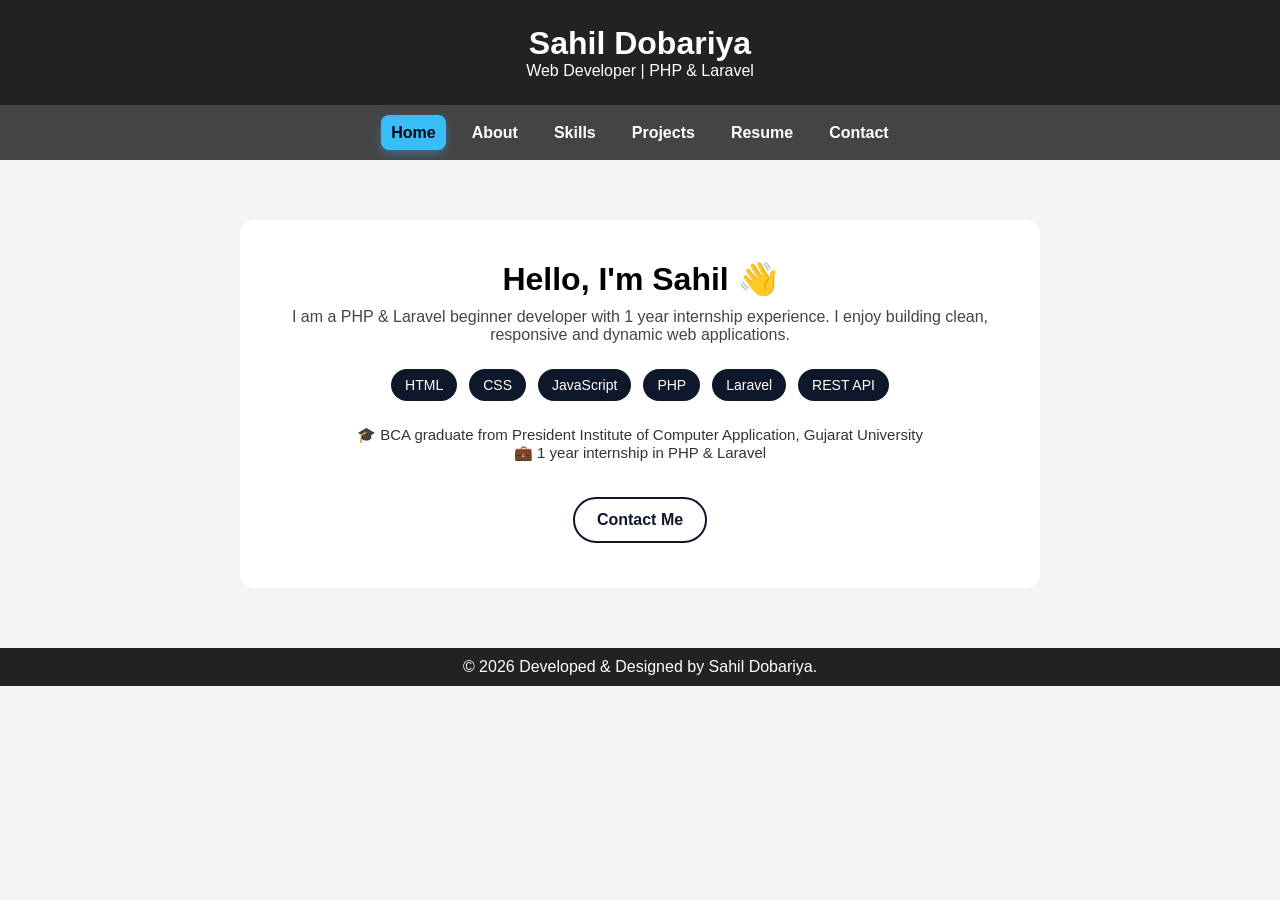
<file: index.html>
<!DOCTYPE html>
<html>

<head>
    <meta name="viewport" content="width=device-width, initial-scale=1.0">
    <title>Home | Portfolio</title>
    <link rel="stylesheet" href="style.css">
    <link rel="stylesheet" href="https://cdnjs.cloudflare.com/ajax/libs/font-awesome/6.5.1/css/all.min.css">
</head>

<body>

    <header>
        <h1>Sahil Dobariya</h1>
        <p>Web Developer | PHP & Laravel</p>
    </header>

    <nav>
        <a href="index.html" class="active">Home</a>
        <a href="about.html">About</a>
        <a href="skills.html">Skills</a>
        <a href="projects.html">Projects</a>
        <a href="resume.html">Resume</a>
        <a href="contact.html">Contact</a>
    </nav>

    <section class="home">
        <h2>Hello, I'm Sahil 👋</h2>
        <p class="home-intro">
            I am a PHP & Laravel beginner developer with 1 year internship experience.
            I enjoy building clean, responsive and dynamic web applications.
        </p>

        <div class="home-skills">
            <span>HTML</span>
            <span>CSS</span>
            <span>JavaScript</span>
            <span>PHP</span>
            <span>Laravel</span>
            <span>REST API</span>
        </div>

        <p class="home-exp">
            🎓 BCA graduate from President Institute of Computer Application,
            Gujarat University <br>
            💼 1 year internship in PHP & Laravel
        </p>

        <div class="home-buttons">
            <!-- <a href="resume.html" class="btn">View Resume</a> -->
            <a href="contact.html" class="btn outline">Contact Me</a>
        </div>
    </section>


    <footer>
        © 2026 Developed & Designed by Sahil Dobariya.
    </footer>

</body>

</html>
</file>
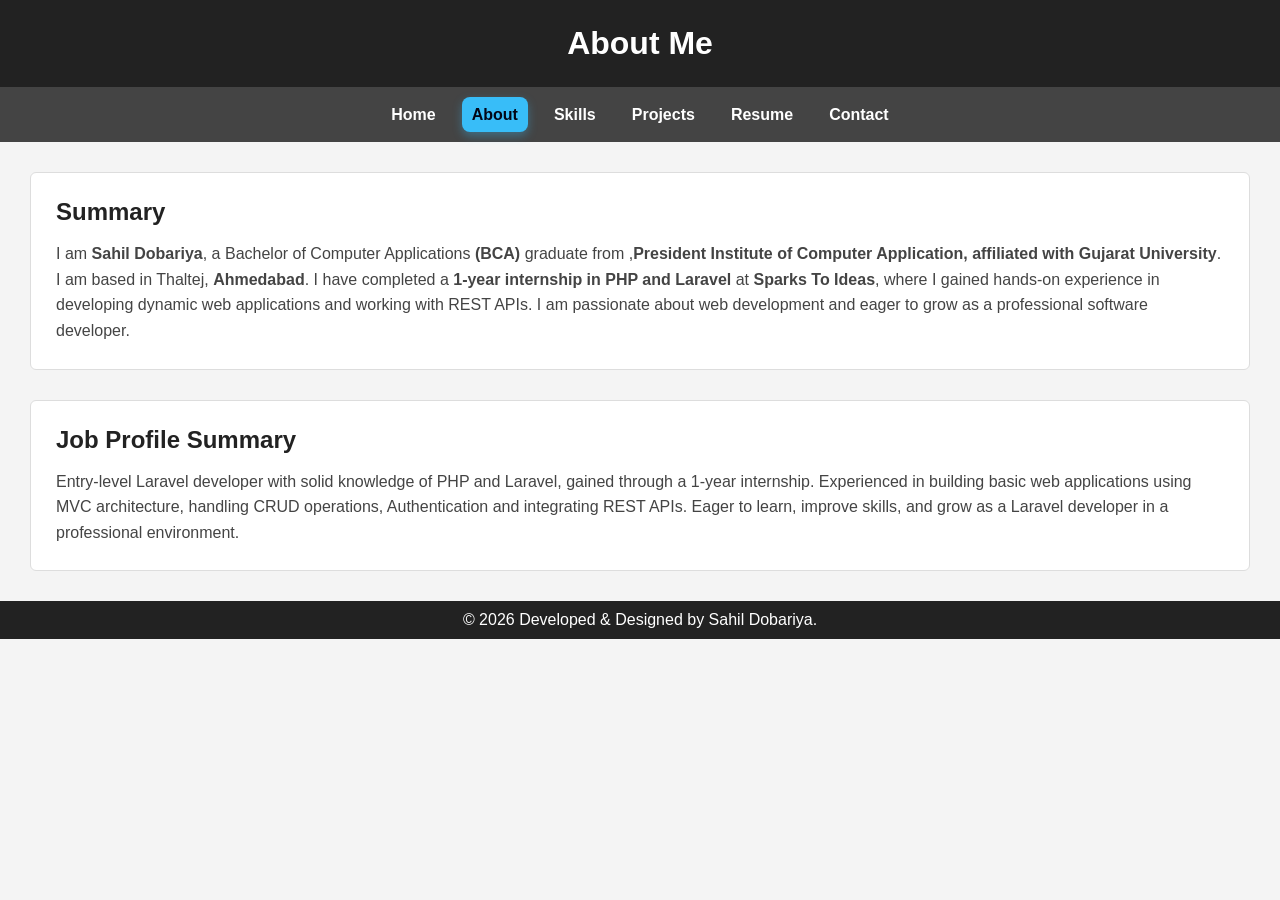
<file: about.html>
<!DOCTYPE html>
<html>

<head>
    <meta name="viewport" content="width=device-width, initial-scale=1.0">
    <title>About</title>
    <link rel="stylesheet" href="style.css">
</head>

<body>

    <header>
        <h1>About Me</h1>
    </header>

    <nav>
        <a href="index.html">Home</a>
        <a href="about.html" class="active">About</a>
        <a href="skills.html">Skills</a>
        <a href="projects.html">Projects</a>
        <a href="resume.html">Resume</a>
        <a href="contact.html">Contact</a>
    </nav>

    <section class="summary-section">
        <h2>Summary</h2>
        <p>
            I am <b>Sahil Dobariya</b>, a Bachelor of Computer Applications <b>(BCA)</b> graduate from ,<b>President
            Institute of Computer Application, affiliated with Gujarat University</b>. I am
            based in Thaltej, <b>Ahmedabad</b>. I have completed a <b>1-year internship in PHP and
            Laravel</b> at <b>Sparks To Ideas</b>, where I gained hands-on experience in developing
            dynamic web applications and working with REST APIs. I am passionate about web
            development and eager to grow as a professional software developer.
        </p>

    </section>

    <section class="summary-section">
        <h2>Job Profile Summary</h2>
        <p>
            Entry-level Laravel developer with solid knowledge of PHP and Laravel,
            gained through a 1-year internship. Experienced in building basic web
            applications using MVC architecture, handling CRUD operations, Authentication and
            integrating REST APIs. Eager to learn, improve skills, and grow as a
            Laravel developer in a professional environment.
        </p>
    </section>


    <footer>
        © 2026 Developed & Designed by Sahil Dobariya.
    </footer>

</body>

</html>
</file>
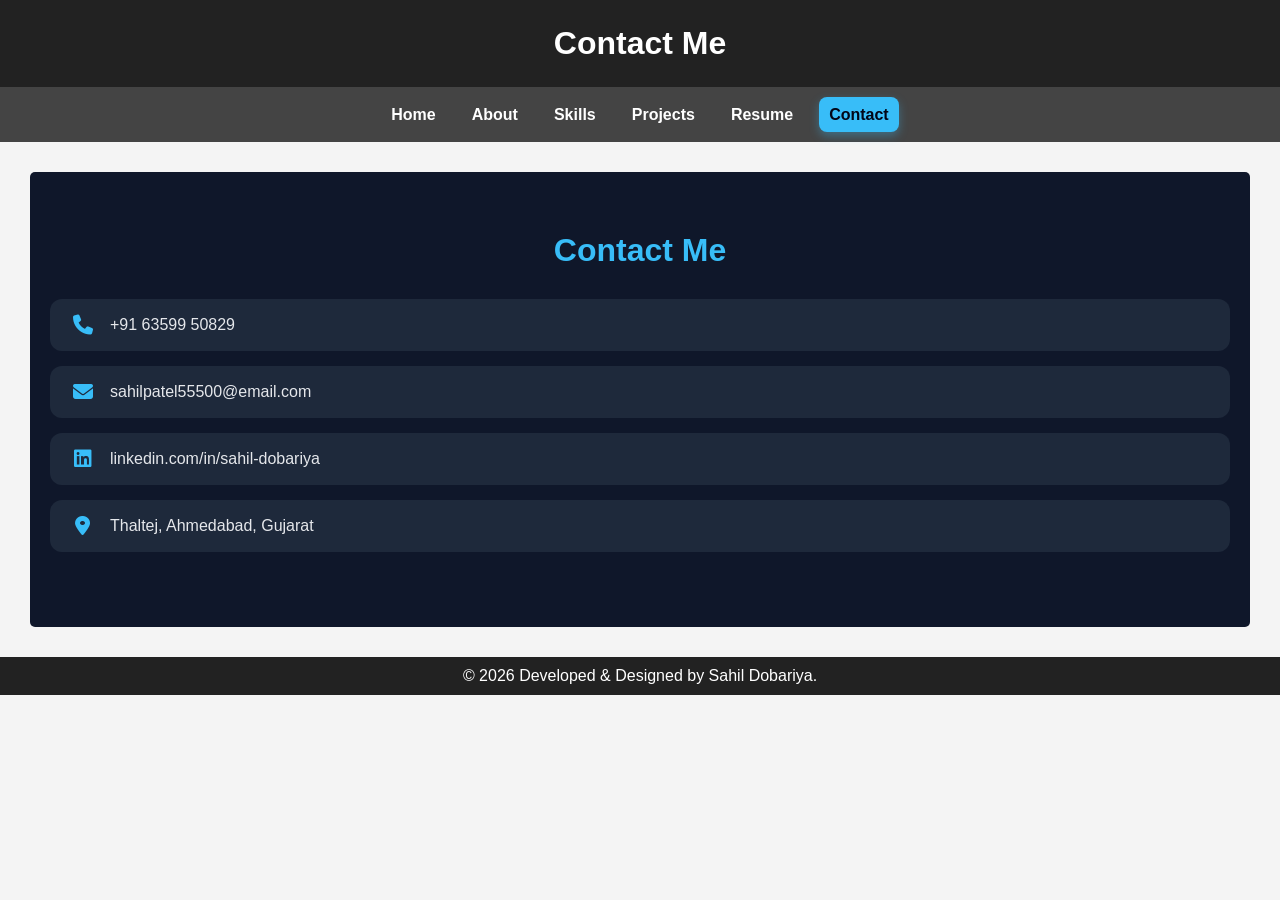
<file: contact.html>
<!DOCTYPE html>
<html>

<head>
    <meta name="viewport" content="width=device-width, initial-scale=1.0">
    <title>Contact</title>
    <link rel="stylesheet" href="style.css">
    <link rel="stylesheet" href="https://cdnjs.cloudflare.com/ajax/libs/font-awesome/6.5.1/css/all.min.css">
</head>

<body>

    <header>
        <h1>Contact Me</h1>
    </header>

    <nav>
        <a href="index.html">Home</a>
        <a href="about.html">About</a>
        <a href="skills.html">Skills</a>
        <a href="projects.html">Projects</a>
        <a href="resume.html">Resume</a>
        <a href="contact.html" class="active">Contact</a>
    </nav>

    <section id="contact" class="contact">
        <h2>Contact Me</h2>

        <div class="contact-item">
            <i class="fas fa-phone"></i>
            <a href="tel:+916359950829">
                +91 63599 50829
            </a>
        </div>


        <div class="contact-item">
            <i class="fas fa-envelope"></i>
            <a href="mailto:dobariyasahil@email.com">
                sahilpatel55500@email.com
            </a>
        </div>


        <div class="contact-item">
            <i class="fab fa-linkedin"></i>
            <a href="https://www.linkedin.com/public-profile/settings?lipi=urn%3Ali%3Apage%3Ad_flagship3_profile_self_edit_contact-info%3BsydzD738QsO0Ha6Xv6rj4w%3D%3D"
                target="_blank">
                linkedin.com/in/sahil-dobariya
            </a>
        </div>

        <div class="contact-item">
            <i class="fas fa-location-dot"></i>
            <a href="https://www.google.com/maps/search/?api=1&query=Thaltej+Ahmedabad" target="_blank">
                Thaltej, Ahmedabad, Gujarat
            </a>
        </div>

        </div>
    </section>


    <footer>
        © 2026 Developed & Designed by Sahil Dobariya.
    </footer>

</body>

</html>
</file>
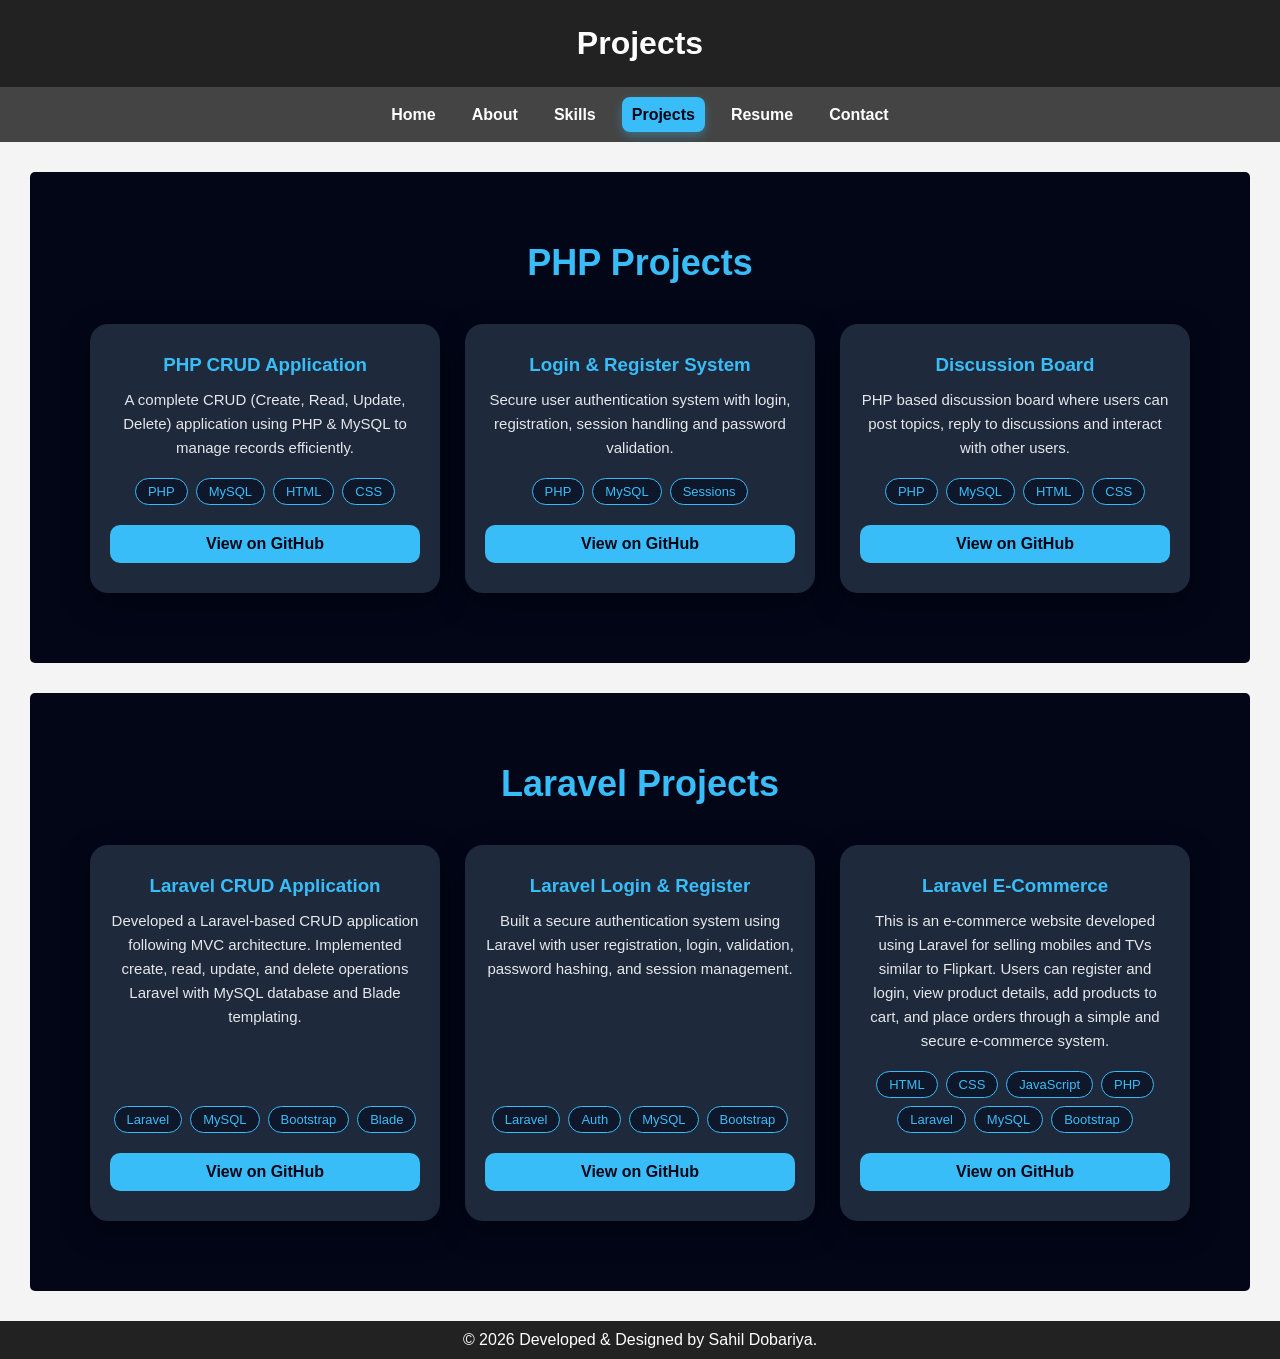
<file: projects.html>
<!DOCTYPE html>
<html>

<head>
    <meta name="viewport" content="width=device-width, initial-scale=1.0">
    <title>Projects</title>
    <link rel="stylesheet" href="style.css">
    <link rel="stylesheet" href="https://cdnjs.cloudflare.com/ajax/libs/font-awesome/6.5.1/css/all.min.css">
</head>

<body>

    <header>
        <h1>Projects</h1>
    </header>

    <nav>
        <a href="index.html">Home</a>
        <a href="about.html">About</a>
        <a href="skills.html">Skills</a>
        <a href="projects.html" class="active">Projects</a>
        <a href="resume.html">Resume</a>
        <a href="contact.html">Contact</a>
    </nav>

    <!-- PHP Project -->
    <section class="projects" id="projects">
        <h2>PHP Projects</h2>

        <div class="projects-row">

            <div class="project-card">
                <h3>PHP CRUD Application</h3>
                <p>
                    A complete CRUD (Create, Read, Update, Delete) application using PHP & MySQL
                    to manage records efficiently.
                </p>

                <div class="tech">
                    <span>PHP</span>
                    <span>MySQL</span>
                    <span>HTML</span>
                    <span>CSS</span>
                </div>

                <a href="https://github.com/sahilpatel7622/php-crud-project.git" target="_blank">
                    View on GitHub
                </a>
            </div>

            <div class="project-card">
                <h3>Login & Register System</h3>
                <p>
                    Secure user authentication system with login, registration, session handling
                    and password validation.
                </p>
                <div class="tech">
                    <span>PHP</span>
                    <span>MySQL</span>
                    <span>Sessions</span>
                </div>

                <a href="https://github.com/sahilpatel7622/php-login-project.git" target="_blank">
                    View on GitHub
                </a>
            </div>

            <div class="project-card">
                <h3>Discussion Board</h3>
                <p>
                    PHP based discussion board where users can post topics, reply to discussions
                    and interact with other users.
                </p>
                <div class="tech">
                    <span>PHP</span>
                    <span>MySQL</span>
                    <span>HTML</span>
                    <span>CSS</span>
                </div>

                <a href="https://github.com/sahilpatel7622/php-project-discuss.git" target="_blank">
                    View on GitHub
                </a>
            </div>

        </div>
    </section>

    <!-- Laravel Project -->
    <section class="projects">
        <h2>Laravel Projects</h2>

        <div class="project-row">

            <!-- Laravel CRUD -->
            <div class="project-card">
                <h3>Laravel CRUD Application</h3>
                <p>
                    Developed a Laravel-based CRUD application following MVC architecture.
                    Implemented create, read, update, and delete operations Laravel
                    with MySQL database and Blade templating.
                </p>

                <div class="tech">
                    <span>Laravel</span>
                    <span>MySQL</span>
                    <span>Bootstrap</span>
                    <span>Blade</span>
                </div>

                <a href="https://github.com/sahilpatel7622/Laravel-crud-project.git" target="_blank" class="btn">
                    View on GitHub
                </a>
            </div>

            <!-- Laravel Login/Register -->
            <div class="project-card">
                <h3>Laravel Login & Register</h3>
                <p>
                    Built a secure authentication system using Laravel with user registration,
                    login, validation, password hashing, and session management.
                </p>

                <div class="tech">
                    <span>Laravel</span>
                    <span>Auth</span>
                    <span>MySQL</span>
                    <span>Bootstrap</span>
                </div>

                <a href="https://github.com/sahilpatel7622/Laravel-login-project.git" target="_blank" class="btn">
                    View on GitHub
                </a>
            </div>

            <!-- Laravel E-Commerce -->
            <div class="project-card">
                <h3>Laravel E-Commerce</h3>
                <p>
                    This is an e-commerce website
                    developed using Laravel for selling mobiles and TVs
                    similar to Flipkart. Users can register and login, view
                    product details, add products to cart, and place orders
                    through a simple and secure e-commerce system.
                </p>

                <div class="tech">
                    <span>HTML</span>
                    <span>CSS</span>
                    <span>JavaScript</span>
                    <span>PHP</span>
                    <span>Laravel</span>
                    <span>MySQL</span>
                    <span>Bootstrap</span>
                </div>

                <a href="https://github.com/sahilpatel7622/Laravel-ecommerce.git" target="_blank" class="btn">
                    View on GitHub
                </a>
            </div>

        </div>
    </section>



    <footer>
        © 2026 Developed & Designed by Sahil Dobariya.
    </footer>

</body>

</html>
</file>
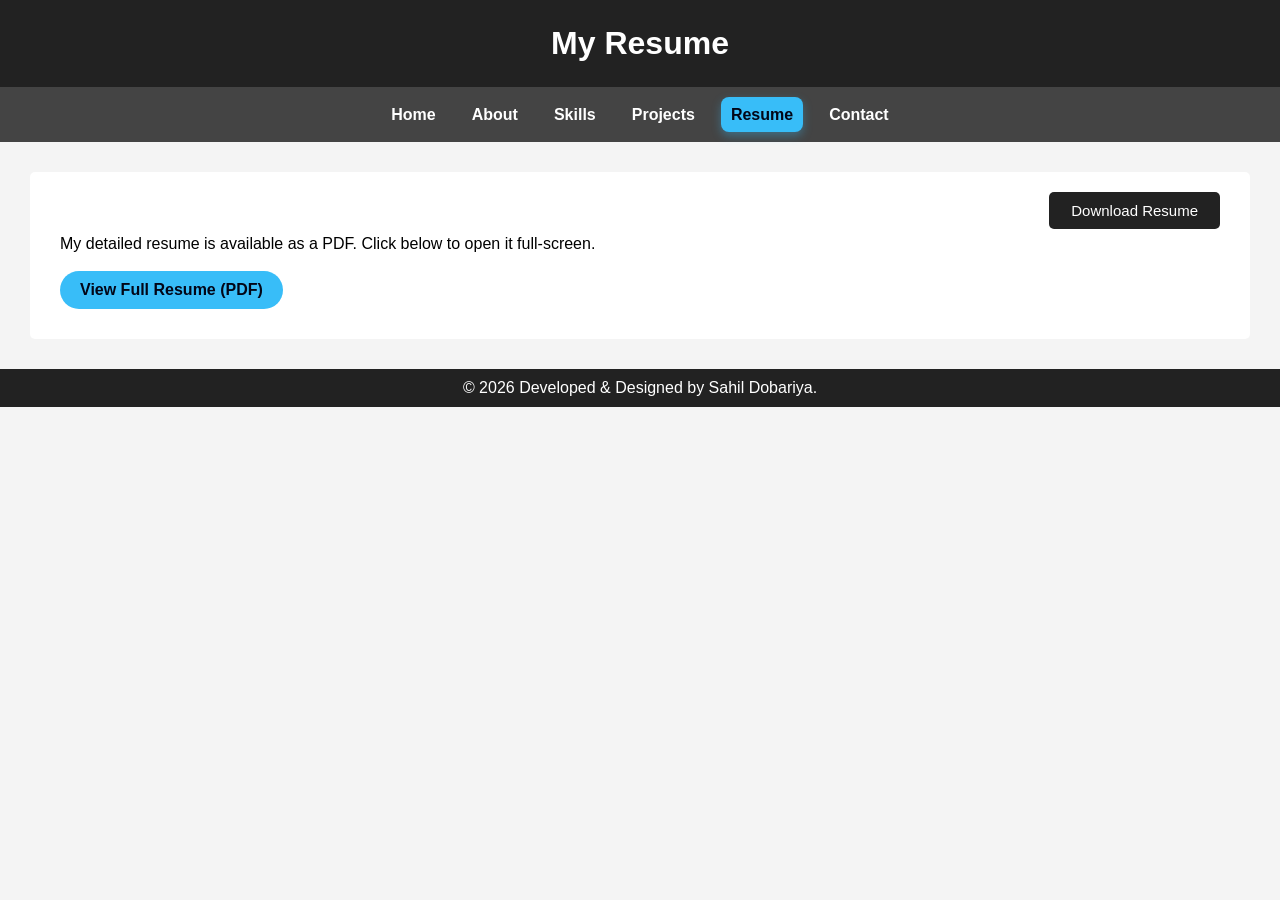
<file: resume.html>
<!DOCTYPE html>
<html lang="en">
<head>
    <meta charset="UTF-8">
    <meta name="viewport" content="width=device-width, initial-scale=1.0">
    <title>Resume</title>
    <link rel="stylesheet" href="style.css">
</head>
<body>

<header>
    <h1>My Resume</h1>
</header>

<nav>
    <a href="index.html">Home</a>
    <a href="about.html">About</a>
    <a href="skills.html">Skills</a>
    <a href="projects.html">Projects</a>
    <a href="resume.html" class="active">Resume</a>
    <a href="contact.html">Contact</a>
</nav>

<section class="resume-section">

    <!-- Download Button -->
    <div class="download-btn">
        <a href="resume..pdf" download>Download Resume</a>
    </div>

    <p>My detailed resume is available as a PDF. Click below to open it full-screen.</p><br>
    <a href="resume..pdf" target="_blank" class="btn">View Full Resume (PDF)</a>

</section>

    <footer>
        © 2026 Developed & Designed by Sahil Dobariya.
    </footer>

</body>
</html>
</file>
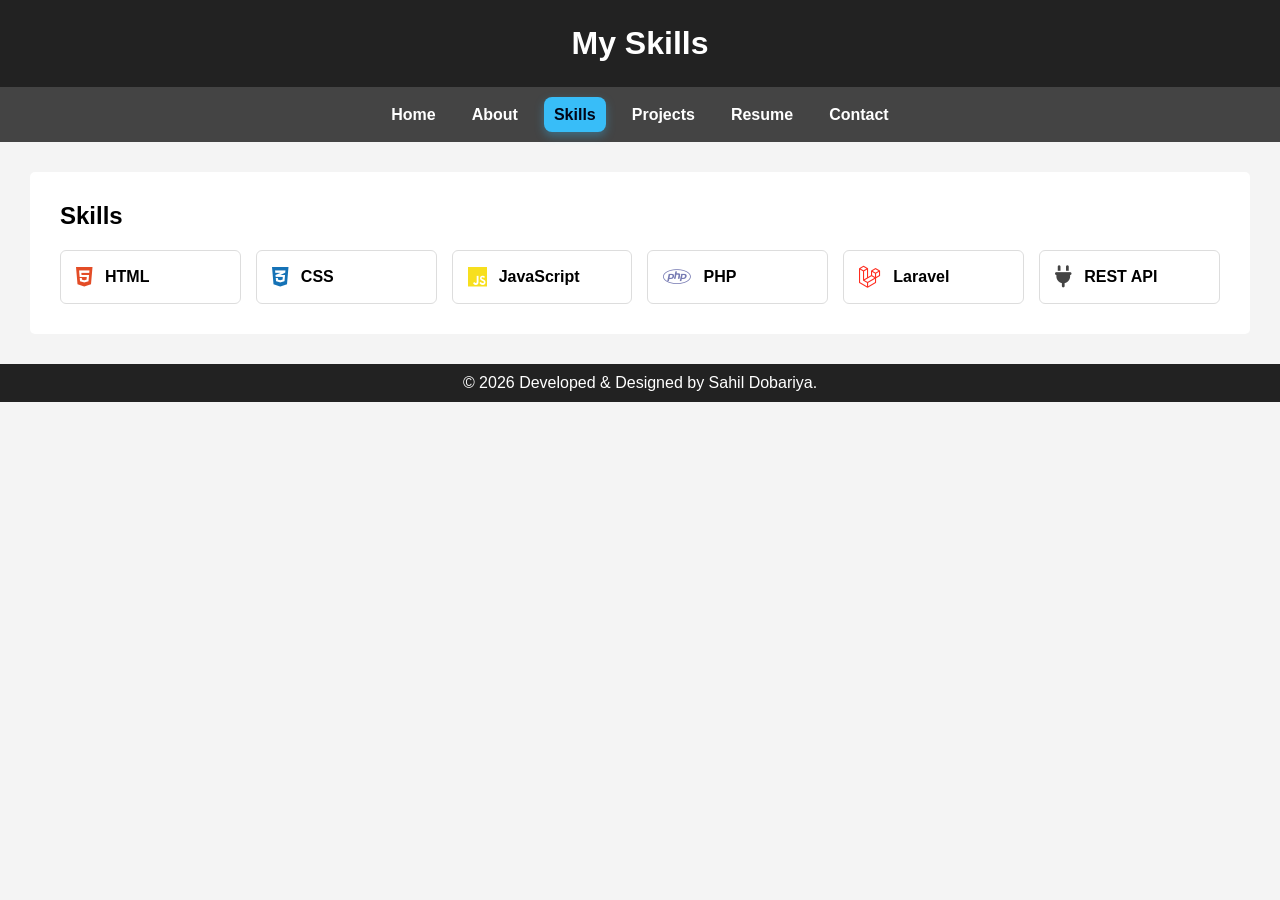
<file: skills.html>
<!DOCTYPE html>
<html>
<head>
    <meta name="viewport" content="width=device-width, initial-scale=1.0">
    <title>Skills</title>
    <link rel="stylesheet" href="style.css">
    <link rel="stylesheet" href="https://cdnjs.cloudflare.com/ajax/libs/font-awesome/6.5.1/css/all.min.css">
</head>
<body>

<header><h1>My Skills</h1></header>

<nav>
    <a href="index.html">Home</a>
    <a href="about.html">About</a>
    <a href="skills.html" class="active">Skills</a>
    <a href="projects.html">Projects</a>
    <a href="resume.html">Resume</a>
    <a href="contact.html">Contact</a>
</nav>

<section class="skills-section">
    <h2>Skills</h2>

    <div class="skills-box">
        <div class="skill"><i class="fa-brands fa-html5"></i> HTML</div>
        <div class="skill"><i class="fa-brands fa-css3-alt"></i> CSS</div>
        <div class="skill"><i class="fa-brands fa-js"></i> JavaScript</div>
        <div class="skill"><i class="fa-brands fa-php"></i> PHP</div>
        <div class="skill"><i class="fa-brands fa-laravel"></i> Laravel</div>
        <div class="skill"><i class="fa-solid fa-plug"></i> REST API</div>
    </div>
</section>


    <footer>
        © 2026 Developed & Designed by Sahil Dobariya.
    </footer>

</body>
</html>
</file>
<file: style.css>
*{
    margin:0;
    padding:0;
    box-sizing:border-box;
    font-family: Arial, sans-serif;
}

body{
    background:#f4f4f4;
}

/* Prevent horizontal scroll on small screens */
html, body{
    max-width: 100%;
    overflow-x: hidden;
}

header{
    background:#222;
    color:white;
    text-align:center;
    padding:25px;
}

nav{
    background:#444;
    padding:10px;
    text-align:center;
    display: flex;
    justify-content: center;
    flex-wrap: wrap;
    gap: 10px 16px;
}

nav a{
    color:white;
    text-decoration:none;
    margin:0;
    padding: 8px 10px;
    font-weight:bold;
    border-radius: 8px;
    line-height: 1.2;
    transition: background 0.25s ease, color 0.25s ease, box-shadow 0.25s ease;
}

nav a:hover,
nav a.active{
    background: #38bdf8;
    color:#020617;
    box-shadow: 0 4px 10px rgba(56, 189, 248, 0.35);
}

section{
    background:white;
    margin:30px;
    padding:30px;
    border-radius:5px;
}

footer{
    background:#222;
    color:white;
    text-align:center;
    padding:10px;
}

.resume-section{
    margin:30px;
}

.download-btn{
    text-align:right;
    margin-bottom:15px;
}

.download-btn a{
    padding:10px 22px;
    background:#222;
    color:white;
    text-decoration:none;
    border-radius:5px;
    font-size:15px;
}

.download-btn a:hover{
    background:#555;
}

/* Skills Section */
.skills-section{
    margin:30px;
}

.skills-section h2{
    margin-bottom:20px;
}

.skills-box{
    display:grid;
    grid-template-columns: repeat(auto-fit, minmax(180px, 1fr));
    gap:15px;
}

.skill{
    background:#fff;
    border:1px solid #ddd;
    padding:15px;
    font-size:16px;
    font-weight:600;
    display:flex;
    align-items:center;
    gap:12px;
    border-radius:6px;
    transition:0.3s;
}

.skill i{
    font-size:22px;
}

/* Icon Colors */
.fa-html5{ color:#e34c26; }
.fa-css3-alt{ color:#1572b6; }
.fa-js{ color:#f7df1e; }
.fa-php{ color:#777bb3; }
.fa-laravel{ color:#ff2d20; }
.fa-plug{ color:#444; }

.skill:hover{
    transform:translateY(-3px);
    box-shadow:0 5px 15px rgba(0,0,0,0.1);
}

.summary-section{
    margin:30px;
    padding:25px;
    background:#fff;
    border-radius:6px;
    border:1px solid #ddd;
}

.summary-section h2{
    margin-bottom:15px;
    color:#222;
}

.summary-section p{
    font-size:16px;
    line-height:1.6;
    color:#444;
}

.contact {
  background: #0f172a;          /* dark blue */
  padding: 60px 20px;
  text-align: center;
}

.contact h2 {
  color: #38bdf8;               /* sky blue */
  font-size: 32px;
  margin-bottom: 30px;
}

.contact-box {
  width: 300px;
  margin: auto;
}

.contact-item {
  display: flex;
  align-items: center;
  gap: 15px;
  background: #1e293b;
  padding: 16px 20px;
  margin-bottom: 15px;
  border-radius: 12px;
  color: #e5e7eb;
  font-size: 16px;
  transition: all 0.3s ease;
}

.contact-item i {
  font-size: 20px;
  color: #38bdf8;
  min-width: 25px;
}

.contact-item a {
  color: inherit;
  text-decoration: none;
  z-index: 1;
  position: relative;
}

.contact-item:hover {
  background: #38bdf8;
  color: #020617;
  transform: translateY(-4px);
}

.contact-item:hover i {
  color: #020617;
}
.contact-item {
  cursor: pointer;
}

.home {
  max-width: 800px;
  margin: 60px auto;
  padding: 40px;
  background: #ffffff;
  border-radius: 14px;
  text-align: center;
}

.home h2 {
  font-size: 32px;
  margin-bottom: 10px;
}

.home-intro {
  font-size: 16px;
  color: #444;
  margin-bottom: 25px;
}

.home-skills {
  display: flex;
  flex-wrap: wrap;
  justify-content: center;
  gap: 12px;
  margin-bottom: 25px;
}

.home-skills span {
  background: #0f172a;
  color: #fff;
  padding: 8px 14px;
  border-radius: 20px;
  font-size: 14px;
}

.home-exp {
  font-size: 15px;
  color: #333;
  margin-bottom: 30px;
}

.home-buttons .btn {
  display: inline-block;
  padding: 12px 22px;
  margin: 5px;
  background: #0f172a;
  color: #fff;
  border-radius: 25px;
  text-decoration: none;
}

.home-buttons .btn.outline {
  background: transparent;
  color: #0f172a;
  border: 2px solid #0f172a;
}

/* Hover effect for Home "Contact Me" button */
.home-buttons .btn.outline:hover{
  background: #0f172a;
  color: #ffffff;
  border-color: #0f172a;
  box-shadow: 0 6px 16px rgba(15, 23, 42, 0.35);
}

/* ===== PROJECTS SECTION FIXED ===== */

.projects {
  background: #020617;
  padding: 70px 20px;
  text-align: center;
}

.projects h2 {
  color: #38bdf8;
  font-size: 36px;
  margin-bottom: 40px;
}

/* SAME layout for PHP & Laravel */
.projects-row,
.project-row {
  display: grid;
  grid-template-columns: repeat(auto-fit, minmax(260px, 1fr));
  gap: 25px;
  max-width: 1100px;
  margin: auto;
}

.project-card {
  background: #1e293b;
  padding: 30px 20px;
  border-radius: 18px;
  color: #e5e7eb;
  box-shadow: 0 10px 30px rgba(0,0,0,0.4);
  transition: transform 0.3s ease;
  width: 100%;
  max-width: 100%;
  display: flex;
  flex-direction: column;
}

.project-card:hover {
  transform: translateY(-8px);
}

.project-card h3 {
  color: #38bdf8;
  margin-bottom: 12px;
}

.project-card p {
  font-size: 15px;
  margin-bottom: 18px;
  line-height: 1.6;
}

/* Tech badges */
.tech {
  display: flex;
  flex-wrap: wrap;
  justify-content: center;
  gap: 8px;
  margin-bottom: 20px;
  margin-top: auto;
}

.tech span {
  background: #0f172a;
  color: #38bdf8;
  padding: 5px 12px;
  border-radius: 20px;
  font-size: 13px;
  border: 1px solid #38bdf8;
}

/* Button */
.project-card a {
  display: inline-block;
  background: #38bdf8;
  color: #020617;
  padding: 10px 18px;
  border-radius: 10px;
  text-decoration: none;
  font-weight: 600;
}

.project-card a:hover {
  background: #0ea5e9;
}

/* Mobile / small screens */
@media (max-width: 520px){
  nav{
    padding: 10px 12px;
    gap: 8px 10px;
  }

  nav a{
    flex: 1 1 calc(50% - 10px);
    text-align: center;
    padding: 10px 8px;
  }

  section{
    margin: 14px;
    padding: 18px;
  }

  .projects{
    padding: 40px 14px;
  }

  .projects h2{
    font-size: 28px;
    margin-bottom: 22px;
  }

  .projects-row,
  .project-row{
    grid-template-columns: 1fr;
  }

  .project-card{
    padding: 22px 16px;
  }

  .download-btn{
    text-align: center;
  }
}

.btn {
  display: inline-block;
  padding: 10px 20px;
  background: #38bdf8;
  color: #020617;
  border-radius: 25px;
  text-decoration: none;
  font-weight: 600;
}

.btn:hover {
  background: #0ea5e9;
}
</file>
